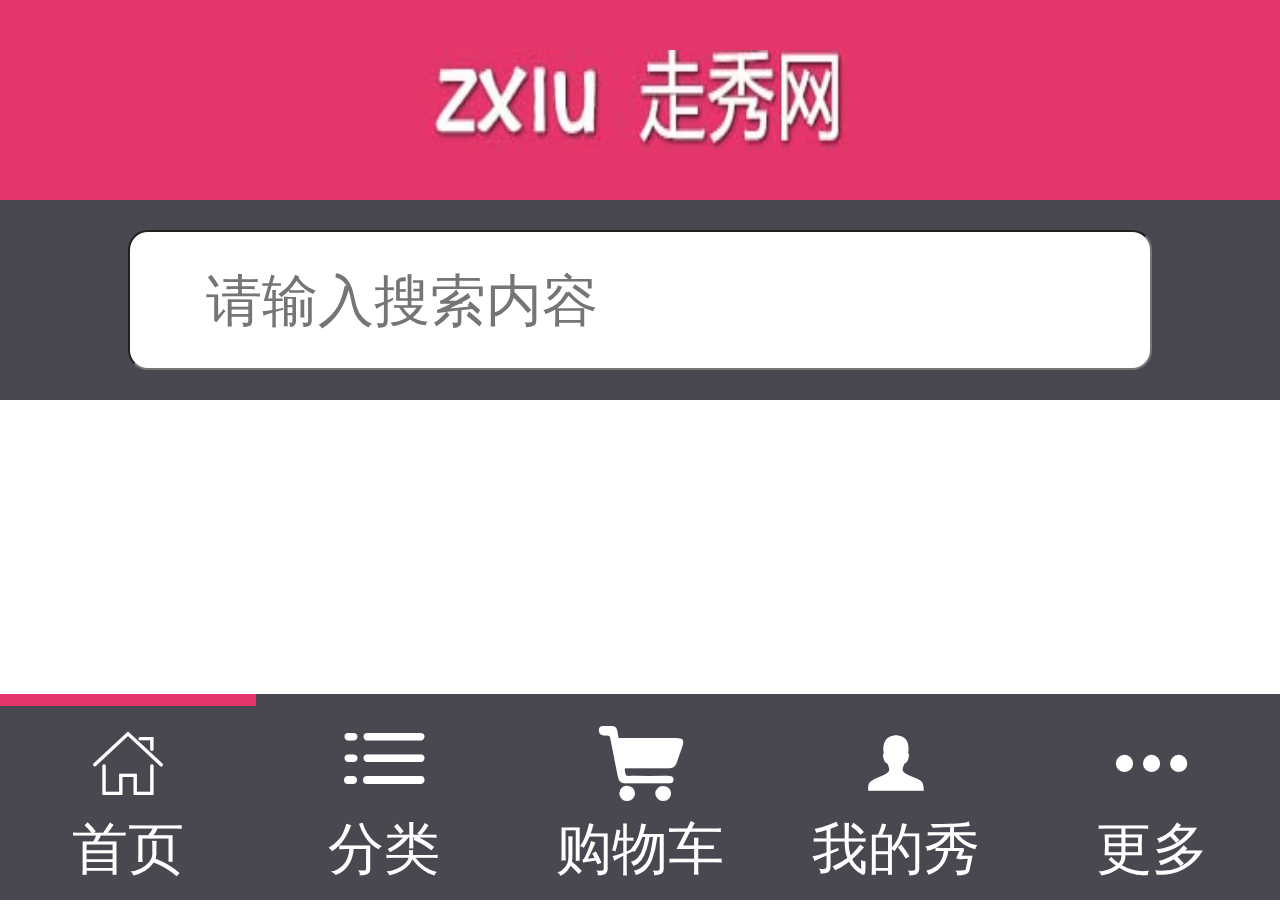
<file: index.html>
<!DOCTYPE html>
<html>
	<head>
		<meta charset="utf-8" />
		<title></title>
		<link rel="stylesheet" href="css/swiper.min.css" />
		<link rel="stylesheet" href="css/index.css" />
		<link rel="stylesheet" href="fonts/iconfont.css" />
	</head>
	<body>
		<div id="zx">
			<!--头部-->
			<header id="header">
				<img src="img/logo.jpg" />
			</header>
			<!--主体-->
			<bodyer id="bodyer">
				<div id="wrap">
					<!--搜索框-->
					<div id="searchBox">
						<input type="text" id="search" placeholder="请输入搜索内容"/>
						<!--搜索索引动态添加-->
						<ul id='ulList'>

						</ul>
					</div>
					<!--轮播图-->
					<div class="swiper-container">
					    <div class="swiper-wrapper">
					    	<!--动态创建-->
					        <!--<div class="swiper-slide"></div>
					        <div class="swiper-slide"></div>
					        <div class="swiper-slide"></div>-->
					    </div>
					    <!-- 如果需要分页器 -->
					    <div class="swiper-pagination"></div>
					</div>
					<!--商品-->
					<ul id="goods">
						<!--每个商品 动态创建-->
						<!--<li class="goodsDan">
							<img src="img/tu.png" class="goodsImg">
							<div id='list'>
								<p>啦啦啦啦啦啦啦啦阿拉啦啦啊啊啊啊啊啊啊啊啊啊啊啊啊啊啊啊啊啊啊啊啊啊</p>
								<p><span>￥0</span><span>￥28880</span></p>
								<p>0折</p>
							</div>
						</li>-->
					</ul>
				</div>
			</bodyer>
			<!--底部-->
			<footer id="footer">
				<ul id="footerList">
					<li id="home"><span class="iconfont icon-shouye"></span>首页</li>
					<li id="class"><span class="iconfont icon-fenlei"></span>分类</li>
					<li id="buy"><span class="iconfont icon-cart"></span>购物车</li>
					<li id="myShow"><span class="iconfont icon-wo"></span>我的秀</li>
					<li id="more"><span class="iconfont icon-gengduo"></span>更多</li>
				</ul>
			</footer>
		</div>
	</body>
	<script type="text/javascript" src="js/zepto.min.js" ></script>
	<script type="text/javascript" src="js/swiper.min.js" ></script>	
	<script type="text/javascript" src="js/iscroll.min.js" ></script>
	<script type="text/javascript" src="js/index.js" ></script>
	<script type="text/javascript" src="js/search.js" ></script>
	<script>
		//轮播图
		var mySwiper;
		//商品
		//var myScroll;
	</script>
</html>
</file>
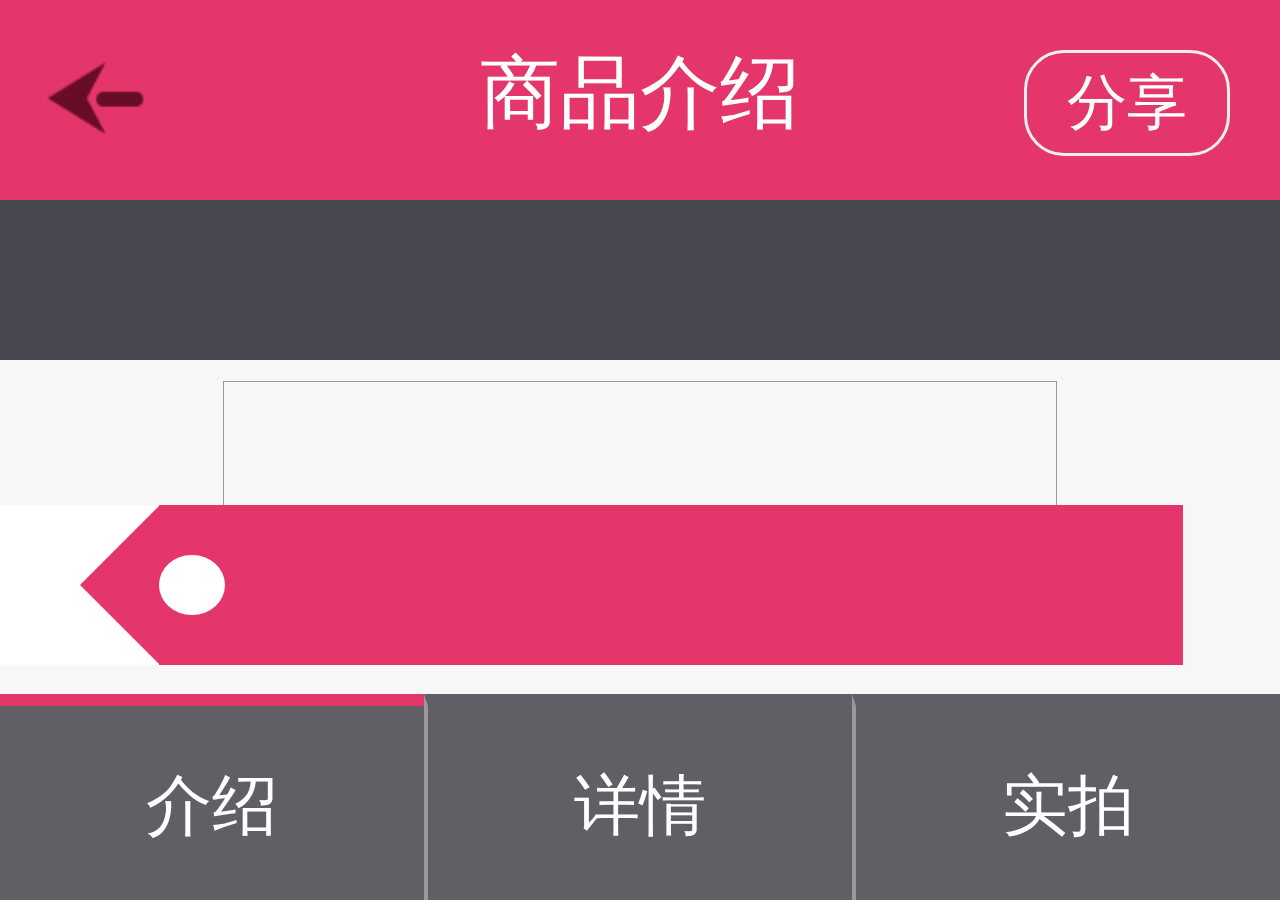
<file: html/goods.html>
<!DOCTYPE html>
<html>
	<head>
		<meta charset="utf-8" />
		<title></title>
		<link rel="stylesheet" href="../css/goods.css" />
	</head>
	<body>
		<div id="zx">
			<!--头部-->
			<header id="header">
				<img src="../img/tu1.png" id="back"/>
				<p>商品介绍</p>
				<div id="fen">分享</div>
			</header>
			<!--倒计时-->
			<nav id="nav">
				
			</nav>
			<!--主体-->
			<bodyer id="bodyer">
				<div id="main">
					<!--动态创建商品详情图片-->
					<div id="pic"></div>
					<!--价格及名称-->
					<div id="bank"><p id="p1"></p><p id="p2"><span id="yuan"></span><span id="price"></span><span id="name"></span></p></div>
					<div id="bottom"><span id="priceY"></span><span id="zhekou"></span><span id="buy"></span></div>
				</div>
			</bodyer>
			<!--底部-->
			<footer id="footer">
				<ul id="footerList">
					<li id="sug">介绍</li>
					<li id="details">详情</li>
					<li id="realShot">实拍</li>
				</ul>
			</footer>
		</div>
	</body>
	<script type="text/javascript" src="../js/zepto.min.js" ></script>
	<script type="text/javascript" src="../js/goods.js" ></script>
	<script>
	
	</script>
</html>
</file>
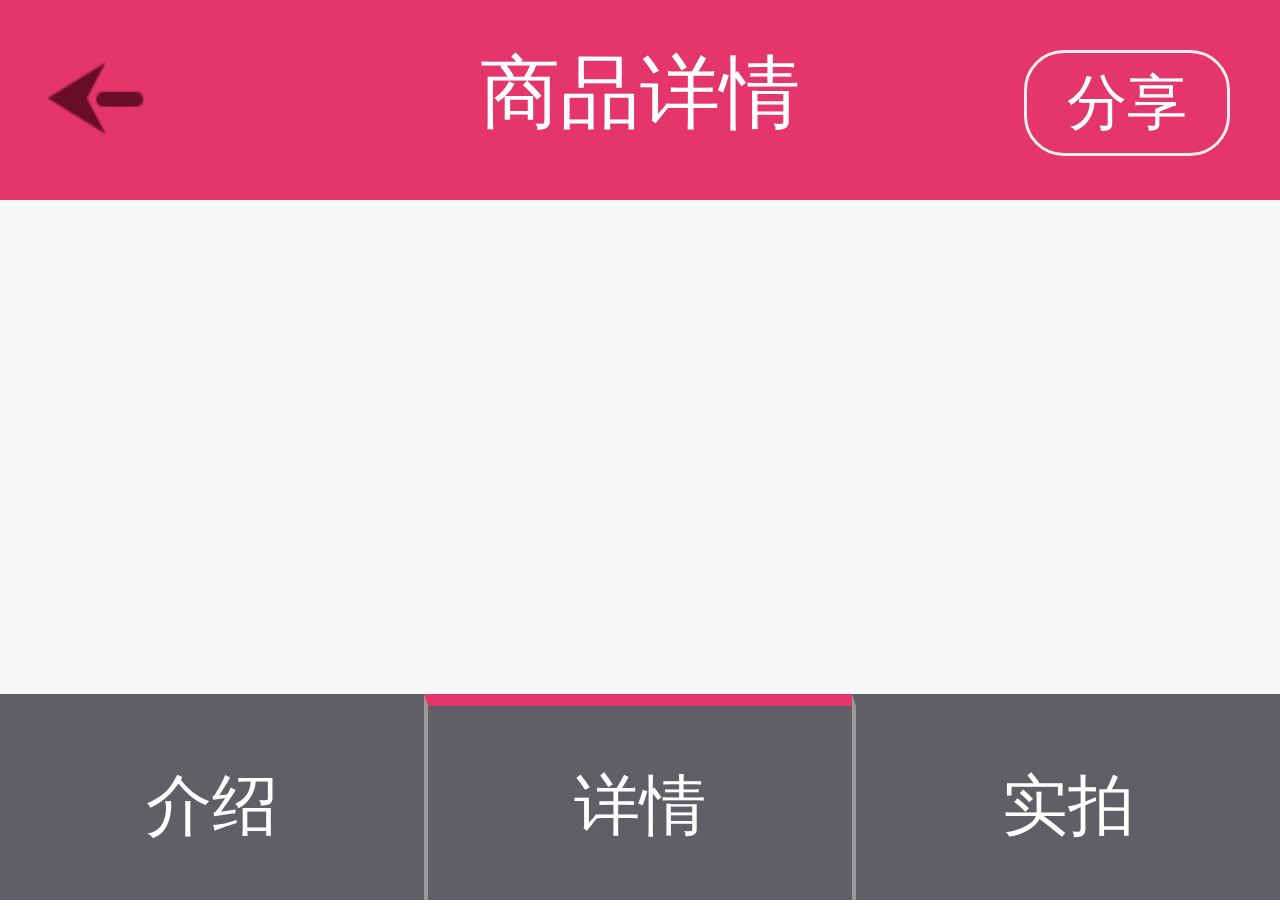
<file: html/goods_details.html>
<!DOCTYPE html>
<html>
	<head>
		<meta charset="UTF-8">
		<title></title>
		<link rel="stylesheet" href="../css/goods_details.css" />
	</head>
	<body>
		<div id="zx">
			<!--头部-->
			<header id="header">
				<img src="../img/tu1.png" id="back"/>
				<p>商品详情</p>
				<div id="fen">分享</div>
			</header>
			<!--主体-->
			<bodyer id="bodyer">
				<!--轮播图-->
				<div class="swiper-container">
				    <div class="swiper-wrapper">
				    	<!--动态创建-->
				        <!--<div class="swiper-slide"></div>
				        <div class="swiper-slide"></div>
				        <div class="swiper-slide"></div>-->
				    </div>
				    <!-- 如果需要分页器 -->
				    <div class="swiper-pagination"></div>
				</div>
				<div id="bottom"></div>
			</bodyer>
			<!--底部-->
			<footer id="footer">
				<ul id="footerList">
					<li id="sug">介绍</li>
					<li id="details">详情</li>
					<li id="realShot">实拍</li>
				</ul>
			</footer>
		</div>
	</body>
	<script type="text/javascript" src="../js/zepto.min.js" ></script>
	<script type="text/javascript" src="../js/goods_details.js" ></script>
</html>
</file>
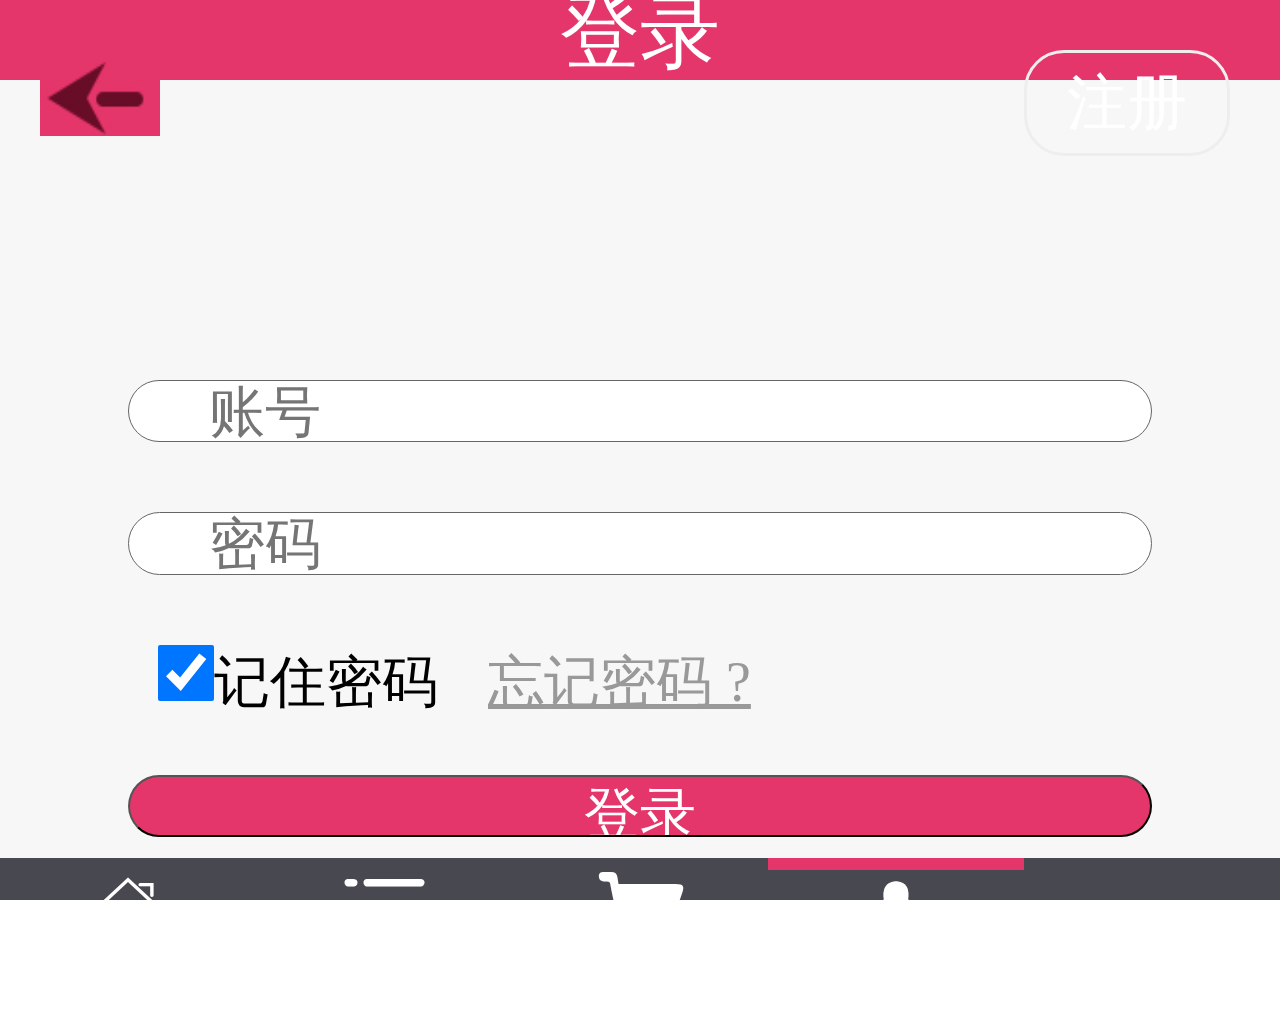
<file: html/login.html>
<!DOCTYPE html>
<html>
	<head>
		<meta charset="utf-8" />
		<title></title>
		<link rel="stylesheet" href="../css/login.css" />
		<link rel="stylesheet" href="../fonts/iconfont.css" />
	</head>
	<body>
		<div id="zx">
			<!--头部-->
			<header id="header">
				<img src="../img/tu1.png" id="back"/>
				<p>登录</p>
				<div id="reg">注册</div>
			</header>
			<!--主体-->
			<bodyer id="bodyer">
				<div id="main">
					<input type="text" placeholder="账号" id="user">
						<div id="p1"></div>
					<input type="text" placeholder="密码" id="pass">
						<div id="p2"></div>
					<p><input type="checkbox" checked id="che"/>记住密码<span>忘记密码 ?</span></p>
					<input type="button" value="登录" id="login"/>	
				</div>
			</bodyer>
			<!--底部-->
			<footer id="footer">
				<ul id="footerList">
					<li id="home"><span class="iconfont icon-shouye"></span>首页</li>
					<li id="class"><span class="iconfont icon-fenlei"></span>分类</li>
					<li id="buy"><span class="iconfont icon-cart"></span>购物车</li>
					<li id="myShow"><span class="iconfont icon-wo"></span>我的秀</li>
					<li id="more"><span class="iconfont icon-gengduo"></span>更多</li>
				</ul>
			</footer>
		</div>
	</body>
	<script type="text/javascript" src="../js/zepto.min.js" ></script>
	<script type="text/javascript" src="../js/login.js" ></script>
	<script>
	
	</script>
</html>
</file>
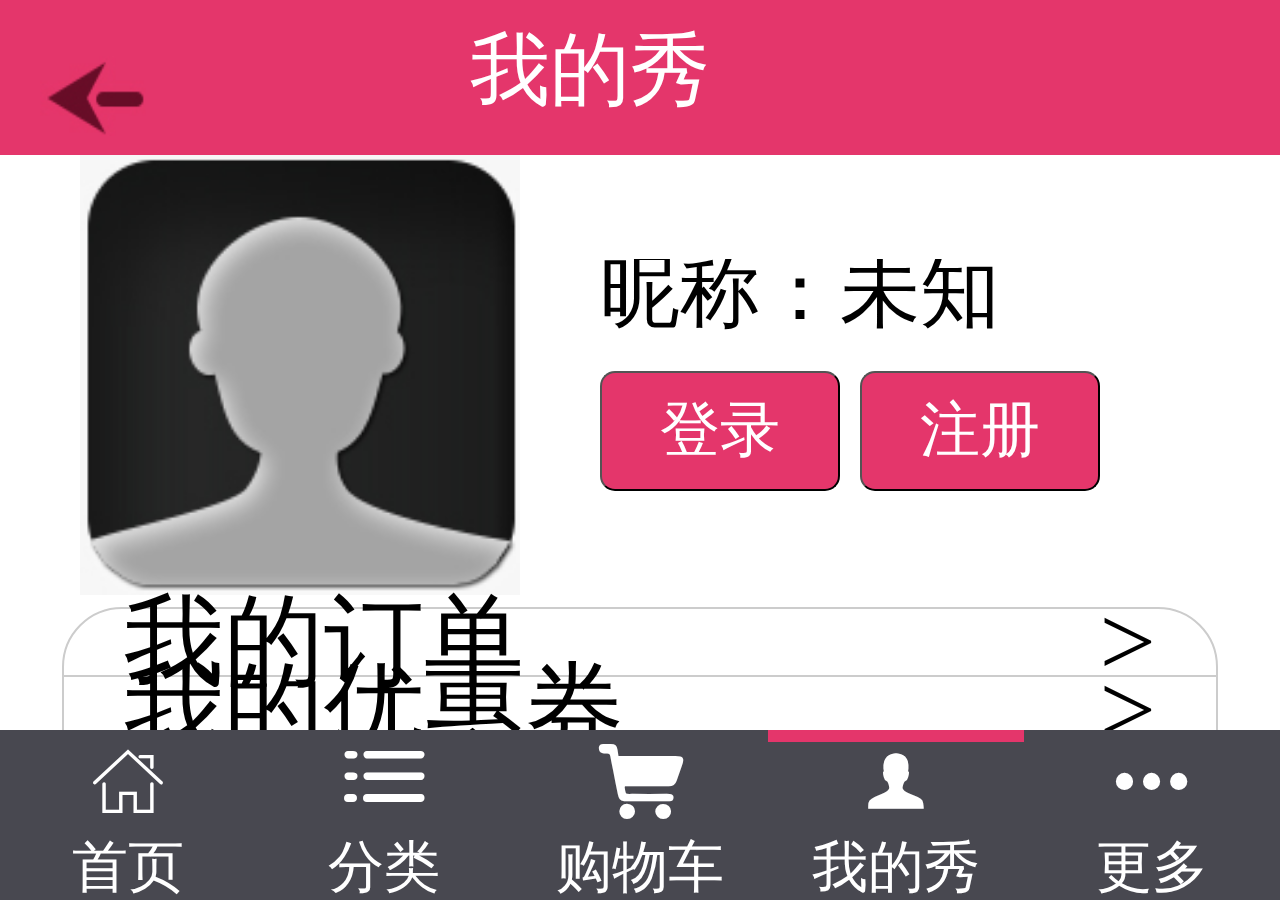
<file: html/myShow.html>
<!DOCTYPE html>
<html>
	<head>
		<meta charset="utf-8" />
		<title></title>
		<link rel="stylesheet" href="../css/myShow.css" />
		<link rel="stylesheet" href="../fonts/iconfont.css" />
	</head>
	<body>
		<div id="zx">
			<!--头部-->
			<header id="header">
				<img src="../img/tu1.png" id="back"/>
				<p>我的秀</p>
			</header> 
			<!--主体-->
			<bodyer id="bodyer">		
				<div id="top">
					<img src="../img/tu2.png" />
					<div>
						<p id="name">昵称：未知</p>
						<p>
							<input type="button" value="登录" id="login"/>
							<input type="button" value="注册" id="reg"/>
						</p>
					</div>
				</div>
				
				<div id="bottom">
					<ul>
						<li>我的订单<span>&gt;</span></li>
						<li>我的优惠券<span>&gt;</span></li>
						<li>浏览记录<span>&gt;</span></li>
						<li>我的收藏<span>&gt;</span></li>
					</ul>
				</div>
			</bodyer>
			<!--底部-->
			<footer id="footer">
				<ul id="footerList">
					<li id="home"><span class="iconfont icon-shouye"></span>首页</li>
					<li id="class"><span class="iconfont icon-fenlei"></span>分类</li>
					<li id="buy"><span class="iconfont icon-cart"></span>购物车</li>
					<li id="myShow"><span class="iconfont icon-wo"></span>我的秀</li>
					<li id="more"><span class="iconfont icon-gengduo"></span>更多</li>
				</ul>
			</footer>
		</div>
	</body>
	<script type="text/javascript" src="../js/zepto.min.js" ></script>
	<script type="text/javascript" src="../js/myShow.js" ></script>
	<script>
	
	</script>
</html>
</file>
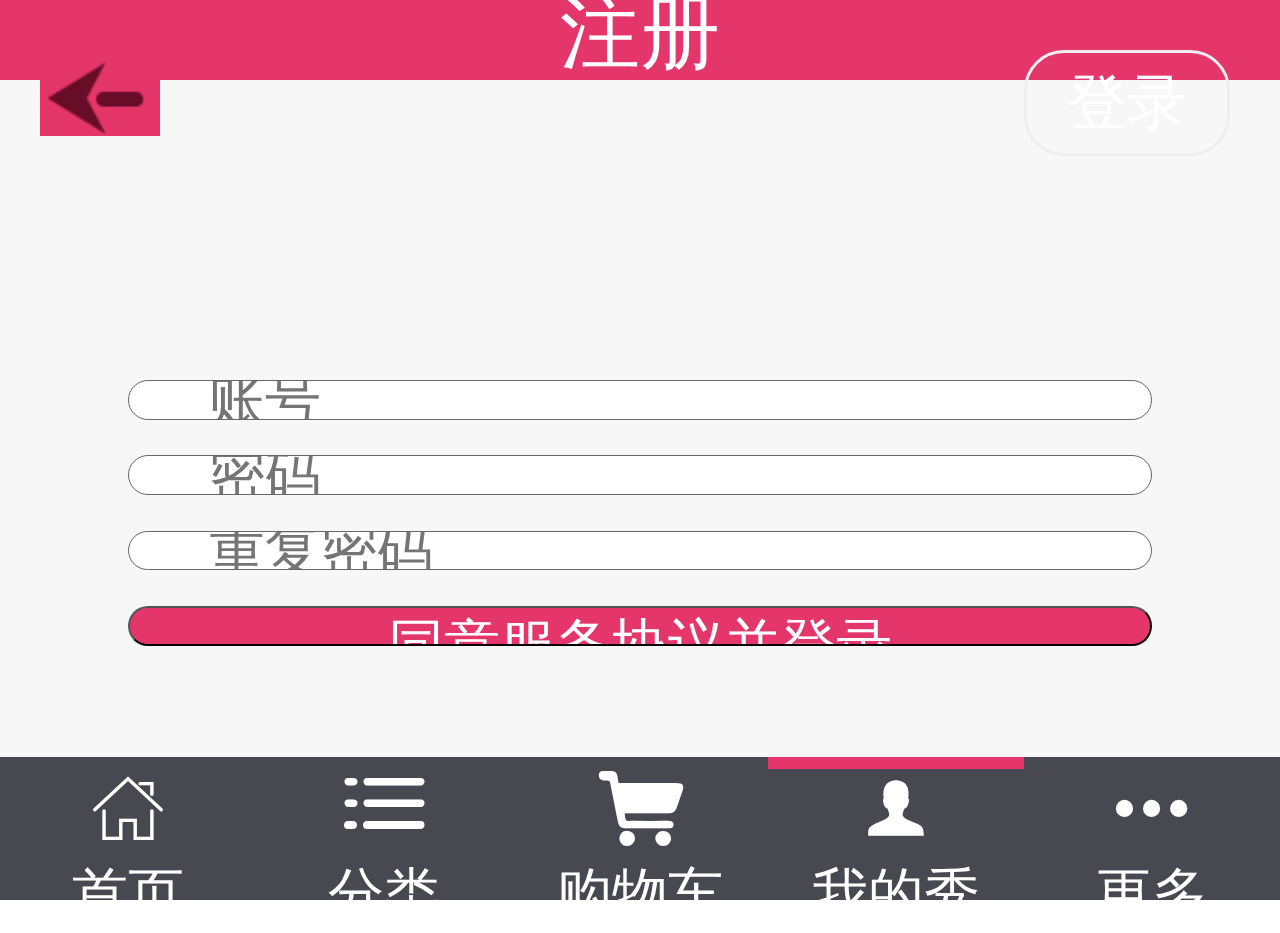
<file: html/reg.html>
<!DOCTYPE html>
<html>
	<head>
		<meta charset="utf-8" />
		<title></title>
		<link rel="stylesheet" href="../css/reg.css" />
		<link rel="stylesheet" href="../fonts/iconfont.css" />
	</head>
	<body>
		<div id="zx">
			<!--头部-->
			<header id="header">
				<img src="../img/tu1.png" id="back"/>
				<p>注册</p>
				<div id="login">登录</div>
			</header>
			<!--主体-->
			<bodyer id="bodyer">
				<div id="main">
					<input type="text" placeholder="账号" id="user">
						<p id="p1"></p>
					<input type="text" placeholder="密码" id="pass">
						<p id="p2"></p>
					<input type="text" placeholder="重复密码" id="passC">
						<p id="p3"></p>
					<input type="button" value="同意服务协议并登录" id="loginTy"/>	
				</div>
			</bodyer>
			<!--底部-->
			<footer id="footer">
				<ul id="footerList">
					<li id="home"><span class="iconfont icon-shouye"></span>首页</li>
					<li id="class"><span class="iconfont icon-fenlei"></span>分类</li>
					<li id="buy"><span class="iconfont icon-cart"></span>购物车</li>
					<li id="myShow"><span class="iconfont icon-wo"></span>我的秀</li>
					<li id="more"><span class="iconfont icon-gengduo"></span>更多</li>
				</ul>
			</footer>
		</div>
	</body>
	<script type="text/javascript" src="../js/zepto.min.js" ></script>
	<script type="text/javascript" src="../js/reg.js" ></script>
	<script>
	
	</script>
</html>
</file>
<file: css/index.css>
*{margin:0;padding:0}
li{list-style: none;}
a{text-decoration: none;}
html,body{
	width:100%;
	height:100%;
	font-family: "微软雅黑";
	line-height: 0.33rem;
	overflow: hidden;
}
#zx{
	width:100%;
	height:100%;
	display: flex;
	flex-direction: column;
}


/*头部*/
#header{
	width:100%;
	height:1rem;
	background:#e4366b;
	display: flex;
	justify-content: center;
	align-items: center;
}
#header img{
	width:2.1rem;
	height:0.5rem;
}


/*主体*/
#bodyer{
	width:100%;
	flex: 1;
	overflow: hidden;
}
#bodyer #wrap{
	width:100%;
}
/*搜索框*/
#bodyer #wrap #searchBox{
	width:100%;
	height:1rem;
	background: #484850;
	display: flex;
	justify-content: center;
	align-items: center;
	position: ;
}
#bodyer #wrap #searchBox #search{
	width:80%;
	height:70%;
	border-radius: 20px;
	font-size:0.28rem;
	padding-left: 0.38rem;
	padding-right: 0.38rem;
	box-sizing: border-box;
	white-space: nowrap;
	overflow: hidden;
	text-overflow: ellipsis;
}
#bodyer #wrap #searchBox #ulList{
	width:80%;
	position: absolute;
	top:0.8rem;
	background: #ccc;
	z-index: 10;
	font-size:0.25rem;
	border-radius: 20px;
}
#bodyer #wrap #searchBox #ulList li{
	padding:0.05rem 0.38rem;
	box-sizing: border-box;
	border-bottom: 0.03rem dashed #eee;
}
#bodyer #wrap #searchBox #ulList li:last-child{
	border-bottom: none;
}

/*轮播图*/
#bodyer #wrap .swiper-container{
    width: 100%;
    height: 3.5rem;
}  
#bodyer #wrap .swiper-container img{
	width: 100%;
	height: 100%;
}
/*商品栏*/
#bodyer #wrap #goods{
	width: 100%;
}
#bodyer #wrap #goods .goodsDan{
	width: 100%;
	height:2.4rem;
	border-bottom:2px solid #333;
	display: flex;
	align-items: center;
}
#bodyer #wrap #goods .goodsDan .goodsImg{
	width:2.1rem;
	height:2.1rem;
	margin:0 0.2rem;
}
#bodyer #wrap #goods .goodsDan .list{
	width:100%;
	height: 80%;
	flex:1;
	padding-right:0.2rem;
	font-size: 0.25rem;
	display: flex;
	flex-direction: column;
	justify-content: space-around;
}
#bodyer #wrap #goods .goodsDan .list p:nth-child(1){
	font-size: 0.3rem;
	font-weight: 600;
}
#bodyer #wrap #goods .goodsDan .list p:nth-child(2) span:nth-child(1){
	font-size: 0.3rem;
	color:#e4366b;
	margin-right: 0.28rem;
}
#bodyer #wrap #goods .goodsDan .list p:nth-child(2) span:nth-child(2){
	text-decoration: line-through;
}


/*底部*/
#footer{
	width:100%;
	height:1rem;
	background:#484850;
	font-size:0.28rem;
	color:#fff;
}
#footer ul{
	width:100%;
	height:100%;
	display: flex;
	justify-content: space-around;	
	align-items: center;
}
#footer ul li{
	width:100%;
	height:100%;
	display: flex;
	flex-direction: column;
	justify-content: center;
	align-items: center;
	border-top:0.06rem solid #484850;
}
#footer ul li:nth-child(1){
	border-top:0.06rem solid #e4366b;
}
#footer ul li span{
	font-size:0.4rem;
	margin-bottom:0.1rem;
}
</file>
<file: fonts/iconfont.css>
@font-face {font-family: "iconfont";
  src: url('iconfont.eot?t=1502355186043'); /* IE9*/
  src: url('iconfont.eot?t=1502355186043#iefix') format('embedded-opentype'), /* IE6-IE8 */
  url('iconfont.woff?t=1502355186043') format('woff'), /* chrome, firefox */
  url('iconfont.ttf?t=1502355186043') format('truetype'), /* chrome, firefox, opera, Safari, Android, iOS 4.2+*/
  url('iconfont.svg?t=1502355186043#iconfont') format('svg'); /* iOS 4.1- */
}

.iconfont {
  font-family:"iconfont" !important;
  font-size:16px;
  font-style:normal;
  -webkit-font-smoothing: antialiased;
  -moz-osx-font-smoothing: grayscale;
}

.icon-gengduo:before { content: "\e602"; }

.icon-fenlei:before { content: "\e61a"; }

.icon-fangdajing:before { content: "\e696"; }

.icon-cart:before { content: "\e623"; }

.icon-fanhui:before { content: "\e632"; }

.icon-wo:before { content: "\e604"; }

.icon-shouye:before { content: "\e501"; }
</file>
<file: css/goods.css>
*{margin:0;padding:0}
li{list-style: none;}
a{text-decoration: none;}
html,body{
	width:100%;
	height:100%;
	font-family: "微软雅黑";
	line-height: 0.33rem;
	overflow: hidden;
}
#zx{
	width:100%;
	height:100%;
	display: flex;
	flex-direction: column;
}


/*头部*/
#header{
	width:100%;
	height:1rem;
	background:#e4366b;
	display: flex;
	justify-content: center;
	align-items: center;
	position: relative;
}
#header img{
	width:0.6rem;
	height:0.4rem;
	position: absolute;
	top:0.28rem;left:0.2rem;
}
#header p{
	width:1.7rem;
	height:0.4rem;
	text-align: center;
	color:#fff;
	font-size:0.4rem;
}
#header div{
	position: absolute;
	width:1.0rem;
	height:0.5rem;
	top:0.25rem;right:0.25rem;
	border: 3px solid #eee;
	font-size:0.3rem;
	border-radius: 0.2rem;
	color: #fff;
	display: flex;
	justify-content: center;
	align-items:center;
}


/*倒计时*/
#nav{
	width:100%;
	height:0.8rem;
	background:#484850;
	font-size:0.32rem;
	color:#fff;
	display: flex;
	align-items: center;
	padding-left:0.35rem;
}


/*主体*/
#bodyer{
	flex:1;	
	font-size:0.28rem;
	color: #fff;
	display: flex;
	justify-content: center;
	align-items:center;
	background: #f7f7f7;
}
#bodyer #main{
	width:100%;
	height:90%;
	display: flex;
	flex-direction: column;
	justify-content: space-around;
	align-items: center;
}
#bodyer #main #pic{
	width:65%;
	height:50%;
	border:1px solid #999;	
}
#bodyer #main #pic #img{
	width:100%;
	height:100%;
}
#bodyer #main #bank{
	width:100%;
	height:0.4rem;	
	display: flex;
	justify-content:  flex-start;
	align-items: center;
}
#bodyer #main #bank #p1{	
	width: 0;
	height: 0;	
	border: 0.4rem solid #e4366b;
	border-top:0.4rem solid #fff;
	border-bottom:0.4rem solid #fff;
	border-left:0.4rem solid #fff;
}
#bodyer #main #bank #p2{
	width: 80%;
	height: 0.8rem;
	margin-left:-1px ;
	background: #e4366b;
	display: flex;
	justify-content: flex-start;
	align-items: center;
	border: none;
}
#bodyer #main #bank #p2 #yuan{
	width:0.4rem;
	height:0.3rem;
	border-radius: 50%;
	background: #fff;
	margin-right:0.3rem;
}
#bodyer #main #bank #p2 #price{
	margin-right:0.3rem;
}
#bodyer #main #bank #p2 #name{
	width:100%;
	white-space: nowrap;
	overflow: hidden;
	text-overflow: ellipsis;
}
#bodyer #main #bottom{
	width:90%;
	height:15%;
	font-size:0.22rem
	display: flex;
	align-items: center;
	justify-content: space-between;
	color:#999;
}
#bodyer #main #bottom #priceY{
	margin-left:0.3rem;
	margin-right:0.3rem;
}
#bodyer #main #bottom #priceY #xian{
	text-decoration: line-through;
}
#bodyer #main #bottom #zhekou{
	margin-right:0.9rem;
}

/*底部*/
#footer{
	width:100%;
	height:1rem;
	background:#605f65;
	font-size:0.33rem;
	color:#fff;
}
#footer ul{
	width:100%;
	height:100%;
	display: flex;
	justify-content: space-around;	
	align-items: center;
}
#footer ul li{
	width:100%;
	height:100%;
	display: flex;
	flex-direction: column;
	justify-content: center;
	align-items: center;
	border-top:0.06rem solid #605f65;
	border-left:0.02rem solid #999;
}
#footer ul li:nth-child(1){
	border-top:0.06rem solid #e4366b;
	border-left:none;
}
#footer ul li span{
	font-size:0.4rem;
	margin-bottom:0.1rem;
}
</file>
<file: css/goods_details.css>
*{margin:0;padding:0}
li{list-style: none;}
a{text-decoration: none;}
html,body{
	width:100%;
	height:100%;
	font-family: "微软雅黑";
	line-height: 0.33rem;
	overflow: hidden;
}
#zx{
	width:100%;
	height:100%;
	display: flex;
	flex-direction: column;
}


/*头部*/
#header{
	width:100%;
	height:1rem;
	background:#e4366b;
	display: flex;
	justify-content: center;
	align-items: center;
	position: relative;
}
#header img{
	width:0.6rem;
	height:0.4rem;
	position: absolute;
	top:0.28rem;left:0.2rem;
}
#header p{
	width:1.7rem;
	height:0.4rem;
	text-align: center;
	color:#fff;
	font-size:0.4rem;
}
#header div{
	position: absolute;
	width:1.0rem;
	height:0.5rem;
	top:0.25rem;right:0.25rem;
	border: 3px solid #eee;
	font-size:0.3rem;
	border-radius: 0.2rem;
	color: #fff;
	display: flex;
	justify-content: center;
	align-items:center;
}



/*主体*/
#bodyer{
	flex:1;	
	font-size:0.28rem;
	color: #fff;
	display: flex;
	justify-content: center;
	align-items:center;
	background: #f7f7f7;
}


/*底部*/
#footer{
	width:100%;
	height:1rem;
	background:#605f65;
	font-size:0.33rem;
	color:#fff;
}
#footer ul{
	width:100%;
	height:100%;
	display: flex;
	justify-content: space-around;	
	align-items: center;
}
#footer ul li{
	width:100%;
	height:100%;
	display: flex;
	flex-direction: column;
	justify-content: center;
	align-items: center;
	border-top:0.06rem solid #605f65;
	border-left:0.02rem solid #999;
}
#footer ul li:nth-child(1){
	border-left:none;
}
#footer ul li:nth-child(2){
	border-top:0.06rem solid #e4366b;
}
#footer ul li span{
	font-size:0.4rem;
	margin-bottom:0.1rem;
}
</file>
<file: css/login.css>
*{margin:0;padding:0}
li{list-style: none;}
a{text-decoration: none;}
html,body{
	width:100%;
	height:100%;
	font-family: "微软雅黑";
	line-height: 0.33rem;
	overflow: hidden;
}
#zx{
	width:100%;
	height:100%;
	display: flex;
	flex-direction: column;
}


/*头部*/
#header{
	width:100%;
	height:1rem;
	background:#e4366b;
	display: flex;
	justify-content: center;
	align-items: center;
	position: relative;
}
#header img{
	width:0.6rem;
	height:0.4rem;
	position: absolute;
	top:0.28rem;left:0.2rem;
}
#header p{
	width:1.7rem;
	height:0.4rem;
	text-align: center;
	color:#fff;
	font-size:0.4rem;
}
#header div{
	position: absolute;
	width:1.0rem;
	height:0.5rem;
	top:0.25rem;right:0.25rem;
	border: 3px solid #eee;
	font-size:0.3rem;
	border-radius: 0.2rem;
	color: #fff;
	display: flex;
	justify-content: center;
	align-items:center;
}

/*主体*/
#bodyer{
	flex:1;
	background: #f7f7f7;
	font-size:0.28rem;
	display: flex;
	justify-content: center;
	align-items: flex-start;
}
#bodyer #main{
	width:80%;
	height:53%;
	margin-top:0.5rem;
	display: flex;
	flex-direction: column;
	justify-content: flex-start;
	align-items: center;
	padding-top: 1rem;
}
#bodyer #main input{
	width:100%;
	height:15%;
	font-size:0.28rem;
	border-radius: 0.24rem;
}
#bodyer #main #user,#pass{
	padding-left:0.4rem;
	box-sizing: border-box;
	border: 1px solid #666;
}
#bodyer #main #login{
	background:#e4366b;
	color:#fff;
}
#bodyer #main div{
	width:100%;
	height:10%;
	font-size:0.25rem;
	padding-left:0.35rem;
	padding-bottom:0.05rem;
	margin-top:0.2rem;
	margin-bottom:0.1rem;
	box-sizing: border-box;
}
#bodyer #main p{
	width:100%;
	margin-bottom:0.3rem;
}
#bodyer #main p #che{
	width:0.28rem;
	height:0.28rem;
	margin-left:0.15rem;
}
#bodyer #main p span{
	margin-left:0.25rem;
	color:#999;
	text-decoration: underline;
}


/*底部*/
#footer{
	width:100%;
	height:1rem;
	background:#484850;
	font-size:0.28rem;
	color:#fff;
}
#footer ul{
	width:100%;
	height:100%;
	display: flex;
	justify-content: space-around;	
	align-items: center;
}
#footer ul li{
	width:100%;
	height:100%;
	display: flex;
	flex-direction: column;
	justify-content: center;
	align-items: center;
	border-top:0.06rem solid #484850;
}
#footer ul li:nth-child(4){
	border-top:0.06rem solid #e4366b;
}
#footer ul li span{
	font-size:0.4rem;
	margin-bottom:0.1rem;
}
</file>
<file: css/myShow.css>
*{margin:0;padding:0}
li{list-style: none;}
a{text-decoration: none;}
html,body{
	width:100%;
	height:100%;
	font-family: "微软雅黑";
	line-height: 0.33rem;
	overflow: hidden;
}
#zx{
	width:100%;
	height:100%;
	display: flex;
	flex-direction: column;
}


/*头部*/
#header{
	width:100%;
	height:1.2rem;
	background:#e4366b;
	display: flex;
	justify-content: center;
	align-items: center;
	position: relative;
}
#header img{
	width:0.6rem;
	height:0.4rem;
	position: absolute;
	top:0.28rem;left:0.2rem;
}
#header p{
	width:1.7rem;
	height:0.4rem;
	color:#fff;
	font-size:0.4rem;
}


/*主体*/
#bodyer{
	width:100%;
	height:100%;
	overflow: hidden;
	display: flex;
	flex-direction: column;
	justify-content: space-around;
}
#bodyer #top{
	width:100%;
	height:3rem;
	font-size:0.28rem;
	display: flex;
	justify-content: space-around;
	align-items: center;
}
#bodyer #top img{
	width:2.2rem;
	height:2.2rem;
	margin-left:0.4rem;
	margin-right:0.4rem;
}
#bodyer #top div{
	height:60%;
	flex: 1;
	font-size:0.4rem;
	display: flex;
	flex-direction: column;
	justify-content: space-around;
}
#bodyer #top div p:first-child{
	width:80%;
	height:30%;
	white-space: nowrap;
	overflow: hidden;
	text-overflow: ellipsis;
}
#bodyer #top div input{
	width:1.2rem;
	height:0.6rem;
	font-size:0.3rem;
	border-radius: 15px;
	background: #e4366b;
	color:#fff;
}

#bodyer #bottom{
	width:100%;
	height:5rem;
	display: flex;
	align-items: center;
	justify-content: center;	
}
#bodyer #bottom ul{
	width:90%;
	height:90%;	
	font-size:0.5rem;
	display: flex;
	flex-direction: column;	
	border: 2px solid #ccc;
	border-radius: 0.3rem;
}
#bodyer #bottom ul li{
	flex:1;
	box-sizing: border-box;
	border-bottom: 2px solid #ccc;
	display: flex;
	align-items: center;
	justify-content: space-between;
	padding-left: 0.3rem;
	box-sizing: border-box;
}
#bodyer #bottom ul li:last-child{
	border-bottom: none;
}
#bodyer #bottom ul li span{
	padding-right: 0.3rem;
	box-sizing: border-box;
}


/*底部*/
#footer{
	width:100%;
	height:1rem;
	background:#484850;
	font-size:0.28rem;
	color:#fff;
}
#footer ul{
	width:100%;
	height:100%;
	display: flex;
	justify-content: space-around;	
	align-items: center;
}
#footer ul li{
	width:100%;
	height:100%;
	display: flex;
	flex-direction: column;
	justify-content: center;
	align-items: center;
	border-top:0.06rem solid #484850;
}
#footer ul li:nth-child(4){
	border-top:0.06rem solid #e4366b;
}
#footer ul li span{
	font-size:0.4rem;
	margin-bottom:0.1rem;
}
</file>
<file: css/reg.css>
*{margin:0;padding:0}
li{list-style: none;}
a{text-decoration: none;}
html,body{
	width:100%;
	height:100%;
	font-family: "微软雅黑";
	line-height: 0.33rem;
	overflow: hidden;
}
#zx{
	width:100%;
	height:100%;
	display: flex;
	flex-direction: column;
}


/*头部*/
#header{
	width:100%;
	height:1rem;
	background:#e4366b;
	display: flex;
	justify-content: center;
	align-items: center;
	position: relative;
}
#header img{
	width:0.6rem;
	height:0.4rem;
	position: absolute;
	top:0.28rem;left:0.2rem;
}
#header p{
	width:1.7rem;
	height:0.4rem;
	text-align: center;
	color:#fff;
	font-size:0.4rem;
}
#header div{
	position: absolute;
	width:1.0rem;
	height:0.5rem;
	top:0.25rem;right:0.25rem;
	border: 3px solid #eee;
	font-size:0.3rem;
	border-radius: 0.2rem;
	color: #fff;
	display: flex;
	justify-content: center;
	align-items:center;
}


/*主体*/
#bodyer{
	flex:1;
	background: #f7f7f7;
	font-size:0.28rem;
	display: flex;
	justify-content: center;
	align-items: flex-start;
	padding-top: 1rem;
}
#bodyer #main{
	width:80%;
	height:55%;
	margin-top:0.5rem;
	display: flex;
	flex-direction: column;
	justify-content: flex-start;
	align-items: center;
}
#bodyer #main input{
	width:100%;
	height:15%;
	font-size:0.28rem;
	border-radius: 0.24rem;
}
#bodyer #main #user,#pass,#passC{
	padding-left:0.4rem;
	box-sizing: border-box;
	border: 1px solid #666;
}
#bodyer #main #loginTy{
	background:#e4366b;
	color:#fff;
}
#bodyer #main p{
	width:100%;
	height:10%;
	font-size:0.25rem;
	padding-left:0.35rem;
	padding-bottom:0.07rem;
	box-sizing: border-box;
	margin-top:0.1rem;
}

/*底部*/
#footer{
	width:100%;
	height:1rem;
	background:#484850;
	font-size:0.28rem;
	color:#fff;
}
#footer ul{
	width:100%;
	height:100%;
	display: flex;
	justify-content: space-around;	
	align-items: center;
}
#footer ul li{
	width:100%;
	height:100%;
	display: flex;
	flex-direction: column;
	justify-content: center;
	align-items: center;
	border-top:0.06rem solid #484850;
}
#footer ul li:nth-child(4){
	border-top:0.06rem solid #e4366b;
}
#footer ul li span{
	font-size:0.4rem;
	margin-bottom:0.1rem;
}
</file>
